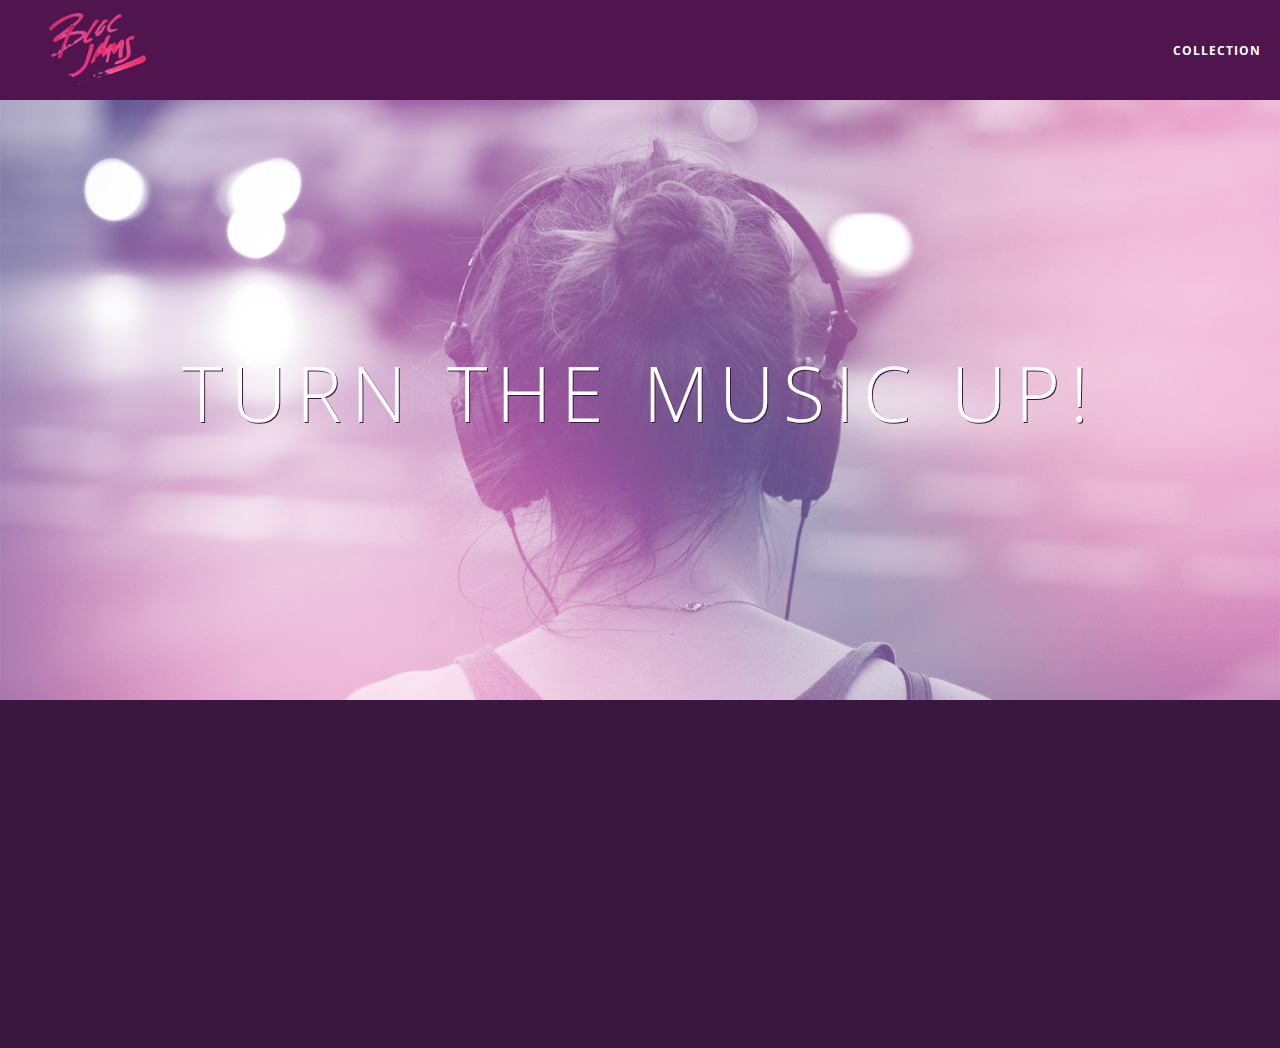
<file: index.html>
<!DOCTYPE html>
 <html>
     <head><title>Bloc Jams</title>
         <meta name="viewport" content="width=device-width, initial-scale=1">
         <link rel="stylesheet" type="text/css" href="http://fonts.googleapis.com/css?family=Open+Sans:400,800,600,700,300">
         <link rel="stylesheet" type="text/css" href="http://code.ionicframework.com/ionicons/2.0.1/css/ionicons.min.css">
         <link rel="stylesheet" type="text/css" href="styles/normalize.css">
         <link rel="stylesheet" type="text/css" href="styles/main.css">
         <link rel="stylesheet" type="text/css" href="styles/landing.css">
     </head>
     <body class="landing">
         <nav class="navbar"><!-- navigation bar -->
             <a href="index.html" class="logo">
                <img src="assets/images/bloc_jams_logo.png" alt="bloc jams logo">
             </a>
             <div class="links-container">
                 <a href="collection.html" class="navbar-link">collection</a>
         </div>
         </nav>
         <section class="hero-content"> <!-- hero content -->
            <h1 class="hero-title">Turn the music up!</h1>
            
         </section>
         <section class="selling-points container clearfix"> <!-- selling points -->
            <div class="point column third">
                <span class="ion-music-note"></span>
                 <h5 class="point-title">Choose your music</h5>
                 <p class="point-description">The world is full of music; why should you have to listen to music that someone else chose?</p>
             </div>
             <div class="point column third">
                 <span class="ion-radio-waves"></span>
                 <h5 class="point-title">Unlimited, streaming, ad-free</h5>
                 <p class="point-description">No arbitrary limits. No distractions.</p>
             </div>
             <div class="point column third">
                 <span class="ion-iphone"></span>
                 <h5 class="point-title">Mobile enabled</h5>
                 <p class="point-description">Listen to your music on the go. This streaming service is available on all mobile platforms.</p>
             </div>
         </section>
         <script src="scripts/landing.js"></script>
     </body>
 </html>
</file>
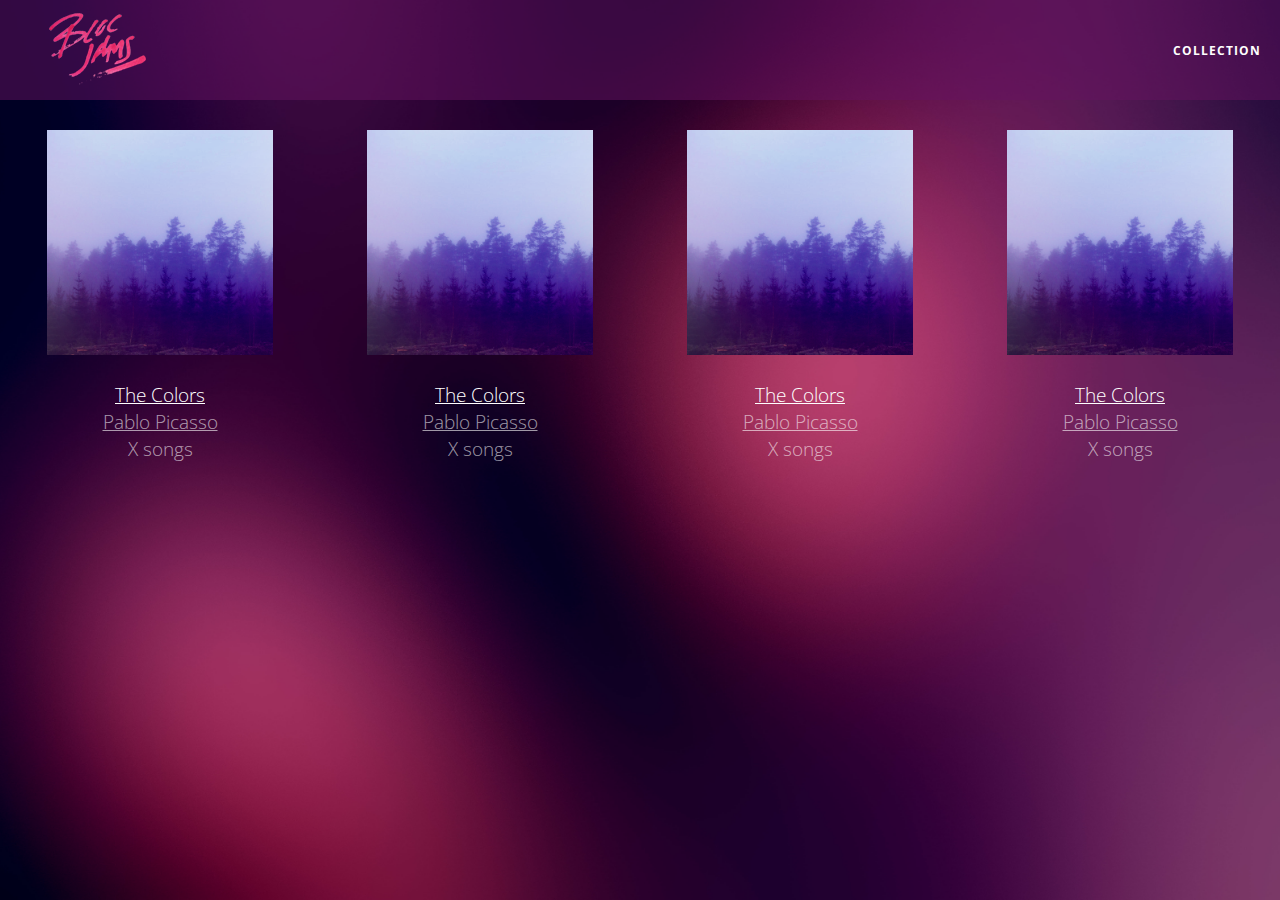
<file: collection.html>
<!DOCTYPE html>
 <html>
     <head>
         <title>Bloc Jams</title>
         <meta name="viewport" content="width=device-width, initial-scale=1">
         <link rel="stylesheet" type="text/css" href="http://fonts.googleapis.com/css?family=Open+Sans:400,800,600,700,300">
         <link rel="stylesheet" type="text/css" href="http://code.ionicframework.com/ionicons/2.0.1/css/ionicons.min.css">
         <link rel="stylesheet" type="text/css" href="styles/normalize.css">
         <link rel="stylesheet" type="text/css" href="styles/main.css">
         <link rel="stylesheet" type="text/css" href="styles/collection.css">
     </head>
     <body class="collection">
         <nav class="navbar"> <!-- nav bar -->
             <a href="index.html" class="logo">
                 <img src="assets/images/bloc_jams_logo.png" alt="bloc jams logo">
             </a>
             <div class="links-container">
                 <a href="collection.html" class="navbar-link">collection</a>
             </div>
         </nav>
          <section class="album-covers container clearfix">
         <div class="collection-album-container column fourth">
             <img src="assets/images/album_covers/01.png"/>
             <div class="collection-album-info caption">
                 <p>
                     <a class="album-name" href="album.html">The Colors</a>
                     <br/>
                     <a href="#">Pablo Picasso</a>
                     <br/>
                     X songs
                     <br/>
                 </p>
             </div>
         </div>
         <div class="collection-album-container column fourth">
             <img src="assets/images/album_covers/01.png"/>
             <div class="collection-album-info caption">
                 <p>
                     <a class="album-name" href="album.html">The Colors</a>
                     <br/>
                     <a href="#">Pablo Picasso</a>
                     <br/>
                     X songs
                     <br/>
                 </p>
             </div>
         </div>
         <div class="collection-album-container column fourth">
             <img src="assets/images/album_covers/01.png"/>
             <div class="collection-album-info caption">
                 <p>
                     <a class="album-name" href="album.html">The Colors</a>
                     <br/>
                     <a href="#">Pablo Picasso</a>
                     <br/>
                     X songs
                     <br/>
                 </p>
             </div>
         </div>
         <div class="collection-album-container column fourth">
             <img src="assets/images/album_covers/01.png"/>
             <div class="collection-album-info caption">
                 <p>
                     <a class="album-name" href="album.html">The Colors</a>
                     <br/>
                     <a href="#">Pablo Picasso</a>
                     <br/>
                     X songs
                     <br/>
                 </p>
             </div>
         </div>
     </section>
     </body>
 </html>
</file>
<file: styles/main.css>
*, *::before, *::after {
     -moz-box-sizing: border-box;
     -webkit-box-sizing: border-box;
     box-sizing: border-box;
 }
html {
     height: 100%; /* makes sure our HTML takes up 100% of the browser window */
     font-size: 100%;
 }
 
 body {
     font-family: 'Open Sans'; /* sets our font to the "Open Sans" typeface */
     color: white;             /* sets the text color to white */
     min-height: 100%;         /* says the height of the body must be, at minimum, 100% of the window */
 }
 
 .navbar {
     position: relative;
     padding: 0.5rem;
     background-color: rgba(101,18,95,0.5);
     z-index: 1;
 }
 
 .navbar .logo {
     position: relative; 
     left: 2rem;
       cursor: pointer;  /* produces the finger-pointer icon when you hover over the logo */
 }
 
 .navbar .links-container {
     display: table;
     position: absolute;
     top: 0;
     right: 0;
     height: 100px;
     color: white;
     /* #3 */
     text-decoration: none;
 }
 
 .links-container .navbar-link {
     display: table-cell;
     position: relative;
     height: 100%;
     padding-left: 1rem;
     padding-right: 1rem;
     /* #4 */
     vertical-align: middle;
     color: white;
     font-size: 0.625rem;
     letter-spacing: 0.05rem;
     font-weight: 700;
     text-transform: uppercase;
     /* #3 */
     text-decoration: none;
     cursor: pointer;
 }
 
   /* #5 */
 .links-container .navbar-link:hover {
     color: rgb(233,50,117);
 }
 }
.container {
     margin: 0 auto;
     max-width: 64rem;
 }

.container.narrow {
     max-width: 56rem;
 }

 /* Medium and small screens (640px) */
 @media (min-width: 640px) {
     html { font-size: 112%; }
     .column {
         float: left;
         padding-left: 1rem;
         padding-right: 1rem;
     }
     .column.full { width: 100%; }
     .column.two-thirds { width: 66.7%; }
     .column.half { width: 50%; }
     .column.third { width: 33.3%; }
     .column.fourth { width: 25%; }
     .column.flow-opposite { float: right; }  
 }
 
 /* Large screens (1024px) */
 @media (min-width: 1024px) {
     html { font-size: 120%; }
 }

.clearfix::before,
.clearfix::after {
   content: " ";
   display: table;
}

.clearfix::after {
   clear: both;
}
</file>
<file: styles/landing.css>
body.landing {
     background-color: rgb(58,23,63); /* sets the background color to an RGB value (see below) */
 }



.hero-content {
     position: relative; 
     min-height: 600px;  /* hero content element must be _at least_ 600 pixels */
     background-image: url(../assets/images/bloc_jams_bg.jpg);
     background-repeat: no-repeat;
     background-position: center center;
     background-size: cover;
 }

.hero-content .hero-title {
     position: absolute;             
     top: 40%;                       
     -webkit-transform: translateY(-50%);
     -moz-transform: translateY(-50%);
     -ms-transform: translateY(-50%);
     transform: translateY(-50%);
     width: 100%;                    /* makes sure the title inhabits the full width of its container */
     text-align: center;             /* aligns text in the horizontal center of the element */
     font-size: 4rem;                /* specifies the size of the font in root em units */
     font-weight: 300;               /* makes the font thinner or lighter weight */
     text-transform: uppercase;      /* transforms the text to be all uppercase lettering */
     letter-spacing: 0.5rem;         /* puts 0.5 root ems worth of space between each letter */
     text-shadow: 1px 1px 0px rgb(58,23,63); /* creates a shadow underneath the text for readability over the image */
 }

.selling-points {
     position: relative;
    
    }
 
 .point {
     
     position: relative;
     padding: 2rem;
     text-align: center;
     opacity: 0;
     -webkit-transform: scaleX(0.9) translateY(3rem);
     -moz-transform: scaleX(0.9) translateY(3rem);
     transform: scaleX(0.9) translateY(3rem);
     -webkit-transition: all 0.25s ease-in-out;
     -moz-transition: all 0.25s ease-in-out;
     transition: all 0.25s ease-in-out;
     -webkit-transition-delay: 0.2s;
     -moz-transition-delay: 0.2s;
     transition-delay: 0.2s;
 }
 
 .point .point-title {
     font-size: 1.25rem;
 }
 
 .ion-music-note,
 .ion-radio-waves,
 .ion-iphone {
     color: rgb(233,50,117);
     font-size: 5rem;
 }
</file>
<file: styles/collection.css>
body.collection {
     background-image: url(../assets/images/blurred_backgrounds/blur_bg_2.jpg);
     background-repeat: no-repeat;
     background-attachment: fixed;
     background-position: center center;
     background-size: cover;
 }
 
 .album-covers {
     position: relative;
 }
 
 .collection-album-container {
     position: relative;
     margin-top: 30px;
     margin-bottom: 20px;
     text-align: center;
 }
 
 .collection-album-container .caption {
     margin-top: 10px;
 }
 
 .collection-album-container .caption p {
     font-size: 1rem;
     font-weight: 300;
     color: rgba(255, 255, 255, 0.6);
 }
 
 .collection-album-container .caption p a {
     color: rgba(255, 255, 255, 0.6);
 }
 
 .collection-album-container .caption p a.album-name {
     color: white;
 }
 
 .collection-album-container img {
     width: 80%;
 }
</file>
